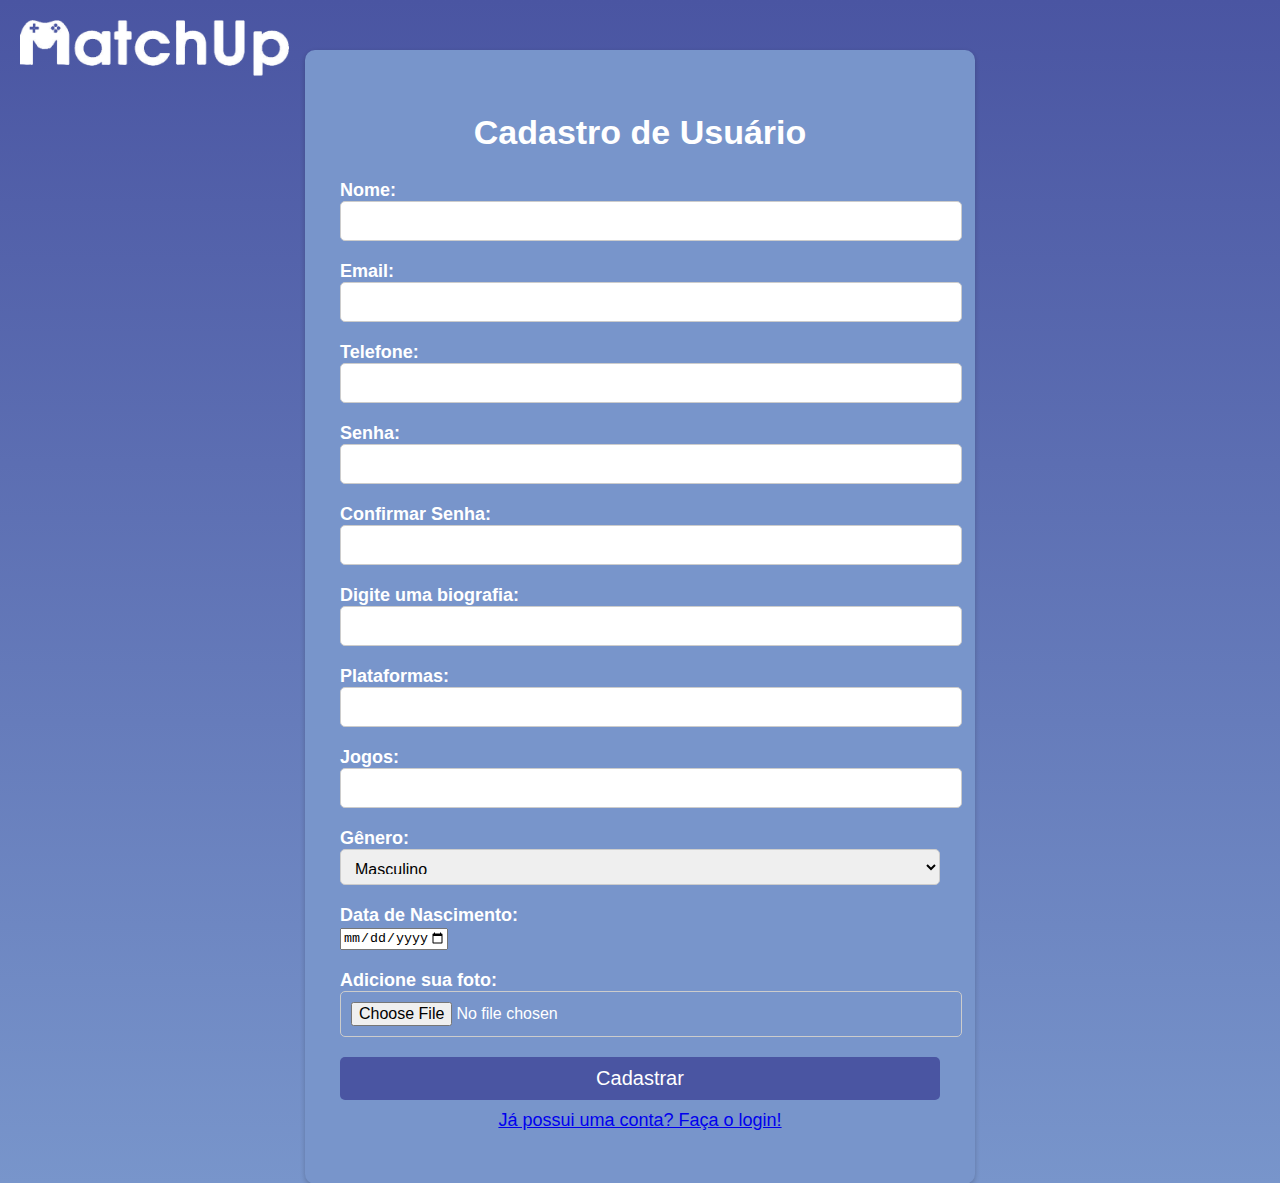
<file: target/classes/cadastro.html>
<!DOCTYPE html>
<html lang="pt-br">
<head>
    <meta charset="UTF-8">
    <meta name="viewport" content="width=device-width, initial-scale=1.0">
    <title>Cadastro de Usuário</title>

    <img id="logo" src="./img/logo.png">

    <style>
        #logo {
            position: absolute;
            top: 20px; 
            left: 20px; 
            width: 268.8px; 
            height: 56.3px; 
            z-index: 1000;
        }

        body {
            font-family: Arial, sans-serif;
            color: white;
            background: linear-gradient(0deg, rgb(120, 149, 203), rgb(74, 85, 162)) no-repeat;
            font-size: 18px;
            margin: 0;
            padding: 0;
        }

        .container {
            max-width: 600px;
            margin: 0 auto;
            margin-top: 50px;
            padding: 35px;
            background-color: rgb(120, 149, 203);
            border-radius: 10px;
            box-shadow: 0 2px 5px rgba(4, 4, 4, 0.2);
        }

        h2 {
            text-align: center;
            font-size: 34px;
        }

        .form-group {
            margin-bottom: 20px;
        }

        label {
            display: block;
            font-weight: bold;
        }

        input[type="text"],
        input[type="email"],
        input[type="password"],
        input[type="tel"],
        input[type="file"],
        select {
            width: 100%;
            padding: 10px;
            border: 1px solid #ccc;
            border-radius: 5px;
            font-size: 16px;
        }

        select {
            height: 36px;
        }

        .btn {
            display: block;
            width: 100%;
            padding: 10px;
            background-color: rgb(74, 85, 162);
            color: #fff;
            text-align: center;
            border: none;
            border-radius: 5px;
            cursor: pointer;
            font-size: 20px;
        }

        .btn:hover {
            background-color: rgb(51, 58, 112);
        }
    </style>
</head>
<body>
    <div class="container">
        <h2>Cadastro de Usuário</h2>
        <form id="cadastro-form">
            <div class="form-group">
                <label for="nome">Nome:</label>
                <input type="text" id="nome" name="nome" required>
            </div>
            <div class="form-group">
                <label for="email">Email:</label>
                <input type="email" id="email" name="email" required>
            </div>
            
            <div class="form-group">
                <label for="telefone">Telefone:</label>
                <input type="tel" id="telefone" name="telefone" required>
            </div>
            <div class="form-group">
                <label for="senha">Senha:</label>
                <input type="password" id="senha" name="senha" required>
            </div>
            <div class="form-group">
                <label for="confirmarSenha">Confirmar Senha:</label>
                <input type="password" id="confirmarSenha" name="confirmarSenha" required>
            </div>
            <div class="form-group">
                <label for="sobre-mim">Digite uma biografia:</label>
                <input  type="text" id="biografia" name="biografia" required>
            </div>
            <div class="form-group">
                <label for="sobre-mim">Plataformas:</label>
                <input type="text" id="plataformas" name="plataformas" required>
            </div>
            <div class="form-group">
                <label for="sobre-mim">Jogos:</label>
                <input type="text" id="jogos" name="jogos" required>
            </div>

            <div class="form-group">
                <label for="genero">Gênero:</label>
                <select id="genero" name="Sexo" required>
                    <option value="M">Masculino</option>
                    <option value="F">Feminino</option>
                    <option value="O">Outro</option>
                </select>
            </div>

            <div class="form-group">
                <label for="datanasc">Data de Nascimento:</label>
                <input type="date" id="datanasc" name="datanasc" required max="2005-09-19">
            </div>
            <div class="form-group">
                <label for="imagem">Adicione sua foto:</label>
                <input type="file" id="imagem" name="imagem" accept="image/*">
            </div>
             

            <button type="submit" class="btn">Cadastrar</button>
            <p style="text-align: center; margin-top: 10px; color: white;">
                <a href="login.html">Já possui uma conta? Faça o login!</a>
            </p>
            </form>
            </div>
            

 <script>
        document.getElementById("cadastro-form").addEventListener("submit", function(event) {
            event.preventDefault();

            const nome = document.getElementById("nome").value;
            const email = document.getElementById("email").value;
            const password = document.getElementById("senha").value;
            const telefone = document.getElementById("telefone").value;
            const biografia = document.getElementById("biografia").value;
            const plataformas = document.getElementById("plataformas").value;
            const jogos = document.getElementById("jogos").value;
            const genero = document.getElementById("genero").value;
            const datanasc = document.getElementById("datanasc").value;

            // Create a JSON object with user data
            const user = {
                nome: nome,
                email: email,
                password: password,
                telefone: telefone,
                biografia: biografia,
                plataformas: plataformas,
                jogos: jogos,
                genero: genero,
                datanasc: datanasc
            };

            // Send the user data to the server for registration
            fetch("/appuser/insert", {
                method: "POST",
                headers: {
                    "Content-Type": "application/json"
                },
                body: JSON.stringify(user)
            })
            .then(response => {
                if (response.status === 201) {
                    alert("Registration successful!");
                    window.location.href = "login.html"; // Redirect to the login page
                } else {
                    alert("Registration failed. Please try again.");
                }
            })
            .catch(error => {
                alert("An error occurred during registration: " + error);
            });
        });
    </script>
</body>
</html>
</file>
